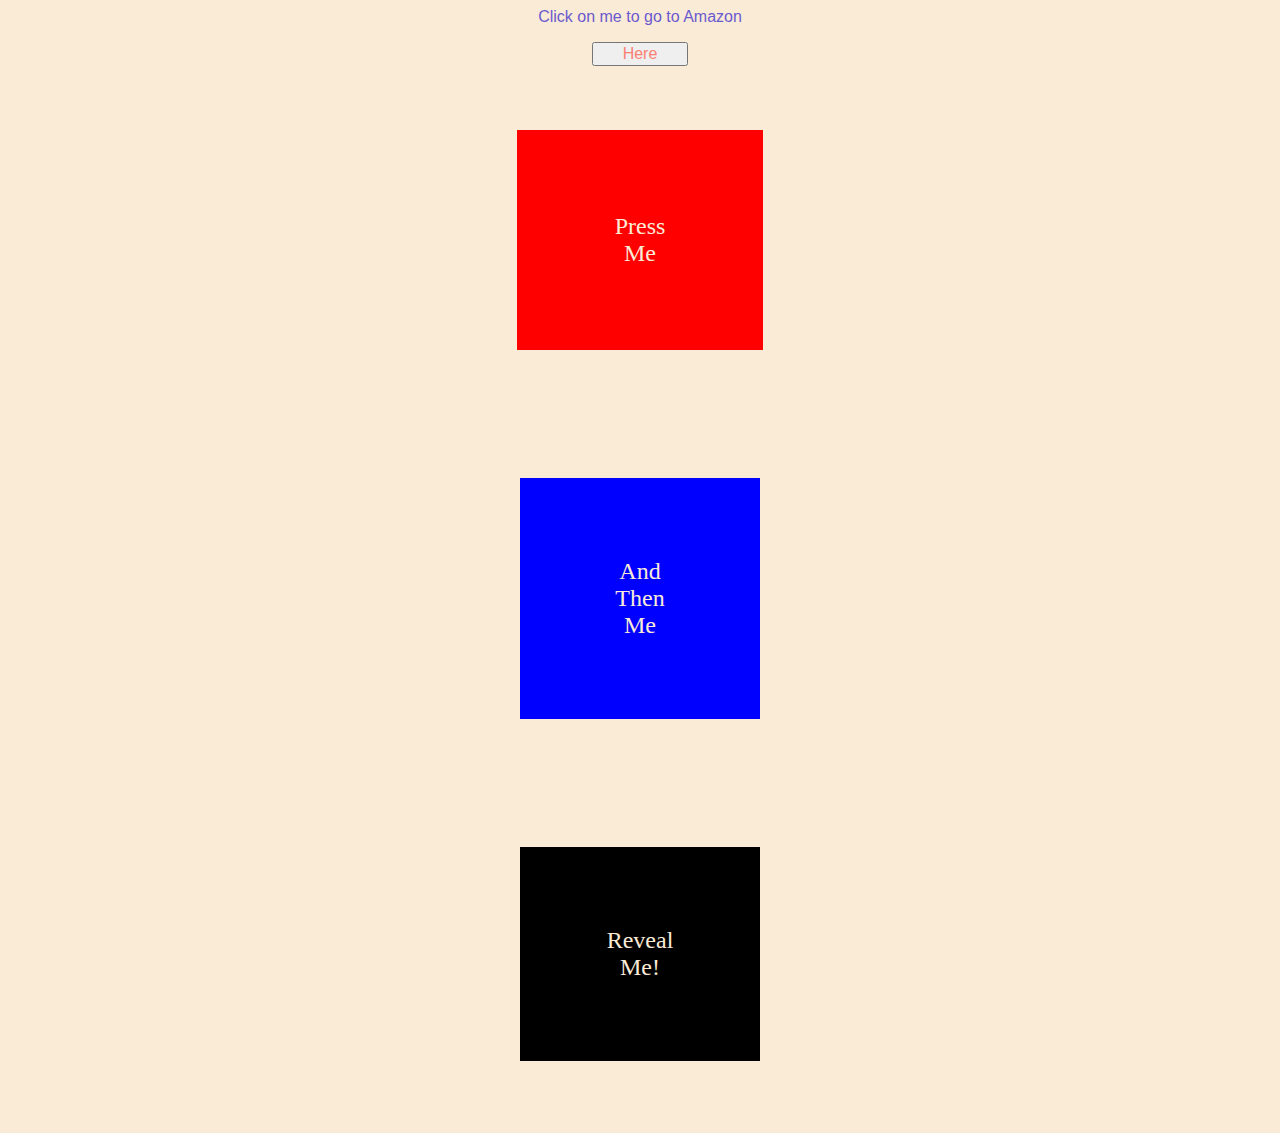
<file: JS Practice/index.html>
<html>
<head>
    <script src="button.js"></script>
    <link rel="stylesheet" href="button.css">
</head>
<body>
    <section class="container">
    <p id="cn">Click on me to go to Amazon</p>
    <button class= "testB" type="button" onclick="changefont()">Here</button>
</section>

<section class="container2">
    <div class="uno" onclick="clickRed()">Press Me</div>
    <div class="dos" onclick="clickBlue()">And Then Me</div>
    <div id="purple" class="result" onclick="purpleAppears()">Reveal Me!</div>
</section>
</body>
</file>
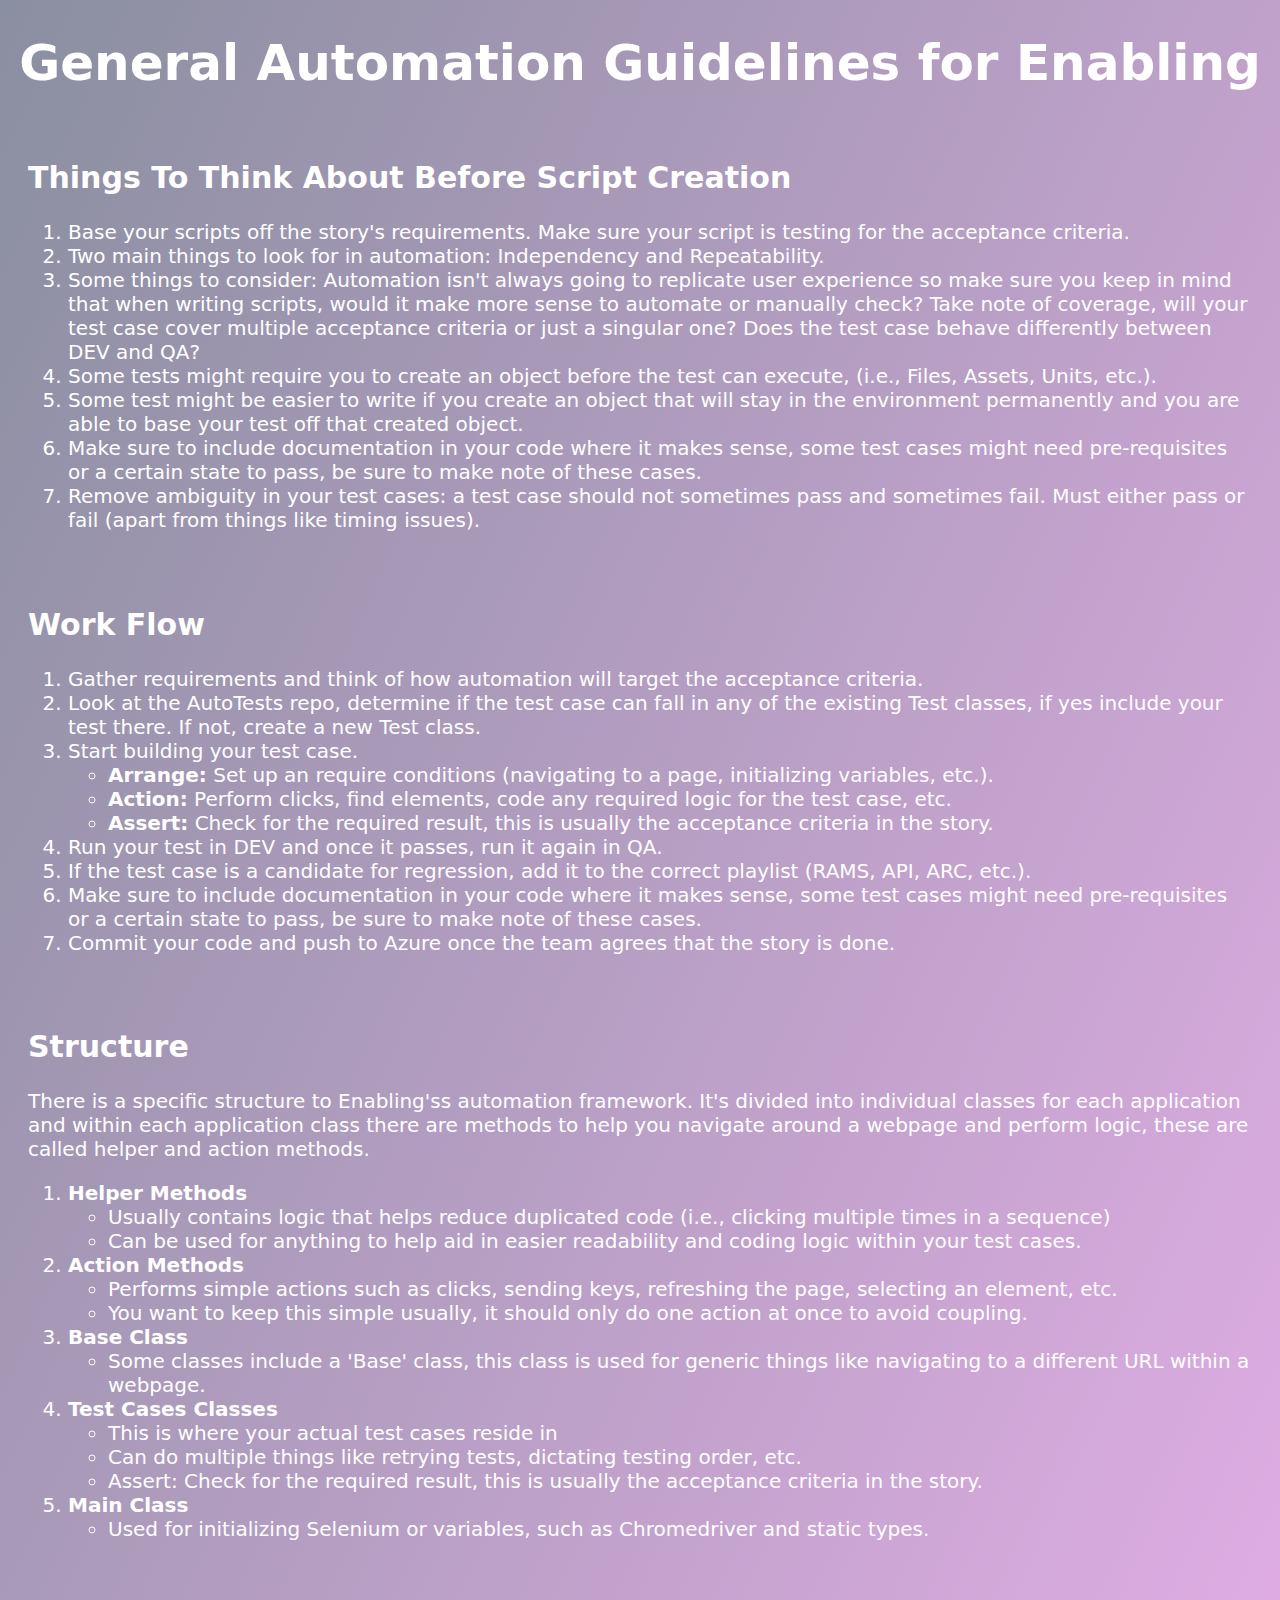
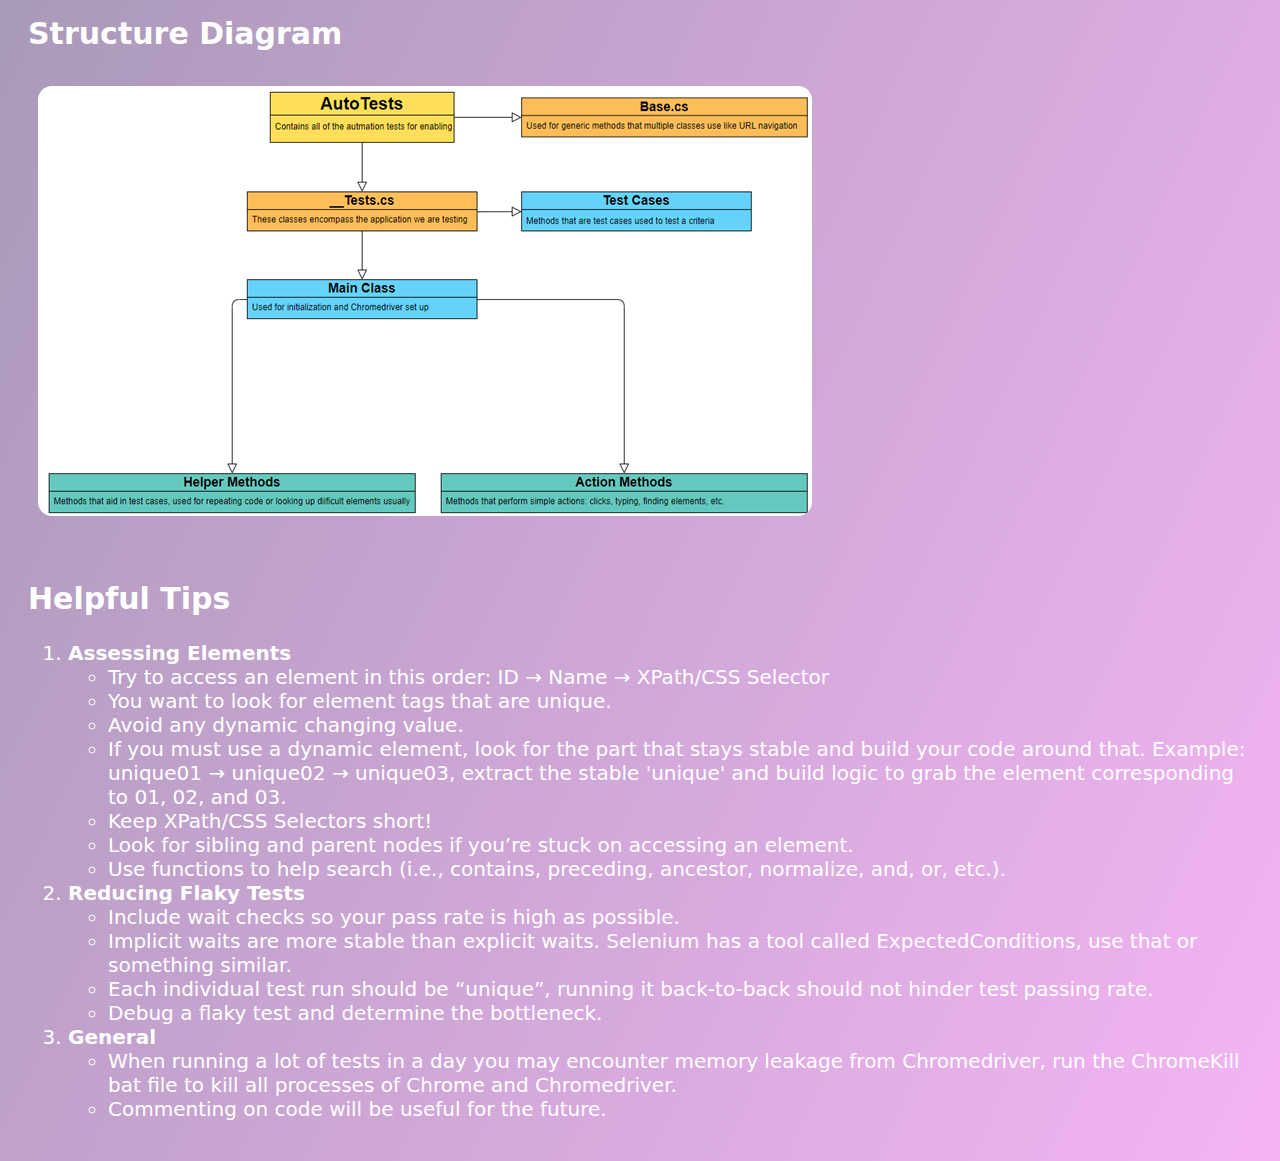
<file: General-Enabling.html>
<!DOCTYPE html>
<html lang="en">
<head>
    <title class="main-title">Home</title>
    <link rel="stylesheet" href="styles-general-enabling.css">
</head>
<body>
    <div class="main-header">
        <h1>General Automation Guidelines for Enabling</h1>
    </div>
   <!------Things to think about section------>
<div class="section-blocks">
    <h2 class="general-page-tile">Things To Think About Before Script Creation</h2>

    <ol class="list-ordered">
        <li class="bullet-points">Base your scripts off the story's requirements. Make sure your script is testing for the acceptance criteria.</li>
        <li class="bullet-points">Two main things to look for in automation: Independency and Repeatability.</li>    
        <li class="bullet-points">Some things to consider: Automation isn't always going to replicate user experience so make sure you keep in mind that when writing scripts, would it make more sense to automate or manually check? Take note of coverage, will your test case cover multiple acceptance criteria or just a singular one? Does the test case behave differently between DEV and QA?</li>
        <li class="bullet-points">Some tests might require you to create an object before the test can execute, (i.e., Files, Assets, Units, etc.).</li>
        <li class="bullet-points">Some test might be easier to write if you create an object that will stay in the environment permanently and you are able to base your test off that created object.</li>
        <li class="bullet-points">Make sure to include documentation in your code where it makes sense, some test cases might need pre-requisites or a certain state to pass, be sure to make note of these cases.</li>
        <li class="bullet-points">Remove ambiguity in your test cases: a test case should not sometimes pass and sometimes fail. Must either pass or fail (apart from things like timing issues).</li>
    </ol>
</div>

<!------Work Flow section------>
<div class="section-blocks">
    <h2 class="general-page-tile">Work Flow</h2>

    <ol class="list-ordered">
        <li class="bullet-points">Gather requirements and think of how automation will target the acceptance criteria.</li>
        <li class="bullet-points">Look at the AutoTests repo, determine if the test case can fall in any of the existing Test classes, if yes include your test there. If not, create a new Test class.</li>    
        <li class="bullet-points">Start building your test case.
            <ul class="list-unordered">
                <li class="sub-bullet-points"><a class="sub-bullet-point-mod">Arrange:</a> Set up an require conditions (navigating to a page, initializing variables, etc.).</li>
                <li class="sub-bullet-points"><a class="sub-bullet-point-mod">Action:</a> Perform clicks, find elements, code any required logic for the test case, etc.</li>
                <li class="sub-bullet-points"><a class="sub-bullet-point-mod">Assert:</a> Check for the required result, this is usually the acceptance criteria in the story.</li>
            </ul>
        </li>
        <li class="bullet-points">Run your test in DEV and once it passes, run it again in QA.</li>
        <li class="bullet-points">If the test case is a candidate for regression, add it to the correct playlist (RAMS, API, ARC, etc.).</li>
        <li class="bullet-points">Make sure to include documentation in your code where it makes sense, some test cases might need pre-requisites or a certain state to pass, be sure to make note of these cases.</li>
        <li class="bullet-points">Commit your code and push to Azure once the team agrees that the story is done.</li>
    </ol>
</div>


<!------Structure section------>
<div class="section-blocks">
    <h2 class="general-page-tile">Structure</h2>
    <p>There is a specific structure to Enabling'ss automation framework. It's divided into individual classes for each application and within each application class there are methods to help you navigate around a webpage and perform logic, these are called helper and action methods. </p>

    <ol class="list-ordered">
        <li class="bullet-points"><a class="sub-bullet-point-mod">Helper Methods</a>
            <ul class="list-unordered">
                <li class="sub-bullet-points">Usually contains logic that helps reduce duplicated code (i.e., clicking multiple times in a sequence)</li>
                <li class="sub-bullet-points">Can be used for anything to help aid in easier readability and coding logic within your test cases.</li>
            </ul>
        </li>    
        <li class="bullet-points"><a class="sub-bullet-point-mod">Action Methods</a>
            <ul class="list-unordered">
                <li class="sub-bullet-points">Performs simple actions such as clicks, sending keys, refreshing the page, selecting an element, etc.</li>
                <li class="sub-bullet-points">You want to keep this simple usually, it should only do one action at once to avoid coupling.</li>
            </ul>
        </li>
        <li class="bullet-points"><a class="sub-bullet-point-mod">Base Class</a>
            <ul class="list-unordered">
                <li class="sub-bullet-points">Some classes include a 'Base' class, this class is used for generic things like navigating to a different URL within a webpage.</li>
            </ul>
        </li>
        <li class="bullet-points"><a class="sub-bullet-point-mod">Test Cases Classes</a>
            <ul class="list-unordered">
                <li class="sub-bullet-points">This is where your actual test cases reside in</li>
                <li class="sub-bullet-points">Can do multiple things like retrying tests, dictating testing order, etc.</li>
                <li class="sub-bullet-points">Assert: Check for the required result, this is usually the acceptance criteria in the story.</li>
            </ul>
        </li>
        <li class="bullet-points"><a class="sub-bullet-point-mod">Main Class</a>
            <ul class="list-unordered">
                <li class="sub-bullet-points">Used for initializing Selenium or variables, such as Chromedriver and static types.</li>
            </ul>
        </li>
    </ol>
</div>

<!------Structure section------>
<div class="section-blocks">
    <h2 class="general-page-tile">Structure Diagram</h2>
    <div class="image-container">
        <img class="sd-img" src="Structure Diagram.png">
    </div>
</div>

<!------Tips section------>
<div class="section-blocks">
    <h2 class="general-page-tile">Helpful Tips</h2>
    <ol class="list-ordered">
        <li class="bullet-points"><a class="sub-bullet-point-mod">Assessing Elements</a>
            <ul class="list-unordered">
                <li class="sub-bullet-points">Try to access an element in this order: ID &rarr; Name &rarr; XPath/CSS Selector</li>
                <li class="sub-bullet-points">You want to look for element tags that are unique.</li>
                <li class="sub-bullet-points">Avoid any dynamic changing value.</li>
                <li class="sub-bullet-points">If you must use a dynamic element, look for the part that stays stable and build your code around that. Example: unique01 &rarr; unique02 &rarr; unique03, extract the stable 'unique' and build logic to grab the element corresponding to 01, 02, and 03. </li>
                <li class="sub-bullet-points">Keep XPath/CSS Selectors short!</li>
                <li class="sub-bullet-points">Look for sibling and parent nodes if you’re stuck on accessing an element.</li>
                <li class="sub-bullet-points">Use functions to help search (i.e., contains, preceding, ancestor, normalize, and, or, etc.).</li>
            </ul>
        </li>    
        <li class="bullet-points"><a class="sub-bullet-point-mod">Reducing Flaky Tests</a>
            <ul class="list-unordered">
                <li class="sub-bullet-points">Include wait checks so your pass rate is high as possible.</li>
                <li class="sub-bullet-points">Implicit waits are more stable than explicit waits. Selenium has a tool called ExpectedConditions, use that or something similar.</li>
                <li class="sub-bullet-points">Each individual test run should be “unique”, running it back-to-back should not hinder test passing rate.</li>
                <li class="sub-bullet-points">Debug a flaky test and determine the bottleneck.</li>
            </ul>
        </li>
        <li class="bullet-points"><a class="sub-bullet-point-mod">General</a>
            <ul class="list-unordered">
                <li class="sub-bullet-points">When running a lot of tests in a day you may encounter memory leakage from Chromedriver, run the ChromeKill bat file to kill all processes of Chrome and Chromedriver.</li>
                <li class="sub-bullet-points">Commenting on code will be useful for the future.</li>
            </ul>
        </li>
    </ol>
</div>

</body>
</html>
</file>
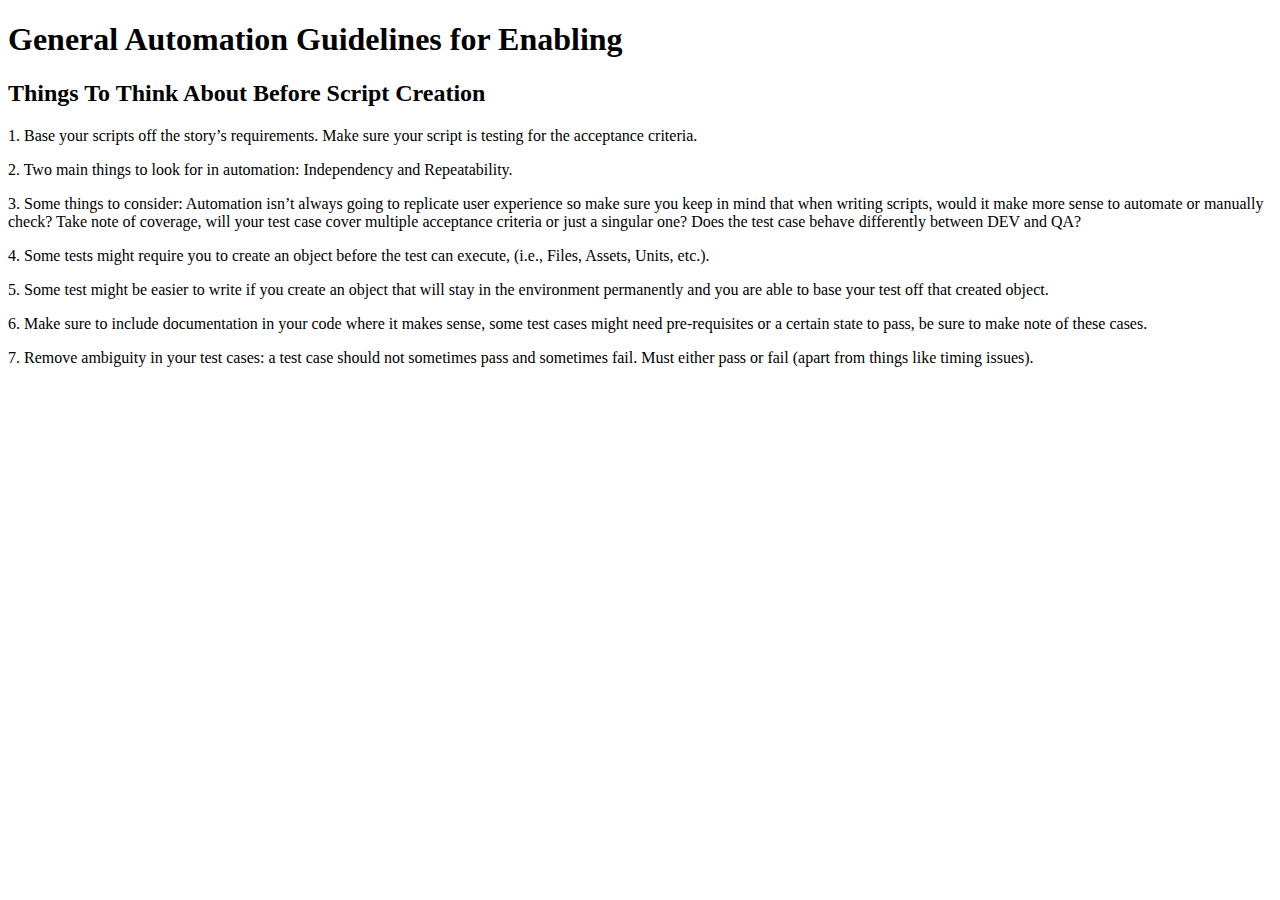
<file: General.html>
<!DOCTYPE html>
<html lang="en">
<head>
    <title>Home</title>
</head>
<body>
    <h1>General Automation Guidelines for Enabling</h1>

    <h2 class="general-page-tile">Things To Think About Before Script Creation</h2>
    <p> 1. Base your scripts off the story’s requirements. Make sure your script is testing for the acceptance criteria.</p>
    <p> 2. Two main things to look for in automation: Independency and Repeatability.</p>    
    <p> 3. Some things to consider: Automation isn’t always going to replicate user experience so make sure you keep in mind that when writing scripts, would it make more sense to automate or manually check? Take note of coverage, will your test case cover multiple acceptance criteria or just a singular one? Does the test case behave differently between DEV and QA?</p>
    <p> 4. Some tests might require you to create an object before the test can execute, (i.e., Files, Assets, Units, etc.).</p>
    <p> 5. Some test might be easier to write if you create an object that will stay in the environment permanently and you are able to base your test off that created object.</p>
    <p> 6. Make sure to include documentation in your code where it makes sense, some test cases might need pre-requisites or a certain state to pass, be sure to make note of these cases.</p>
    <p> 7. Remove ambiguity in your test cases: a test case should not sometimes pass and sometimes fail. Must either pass or fail (apart from things like timing issues).</p>
    
</body>
</html>
</file>
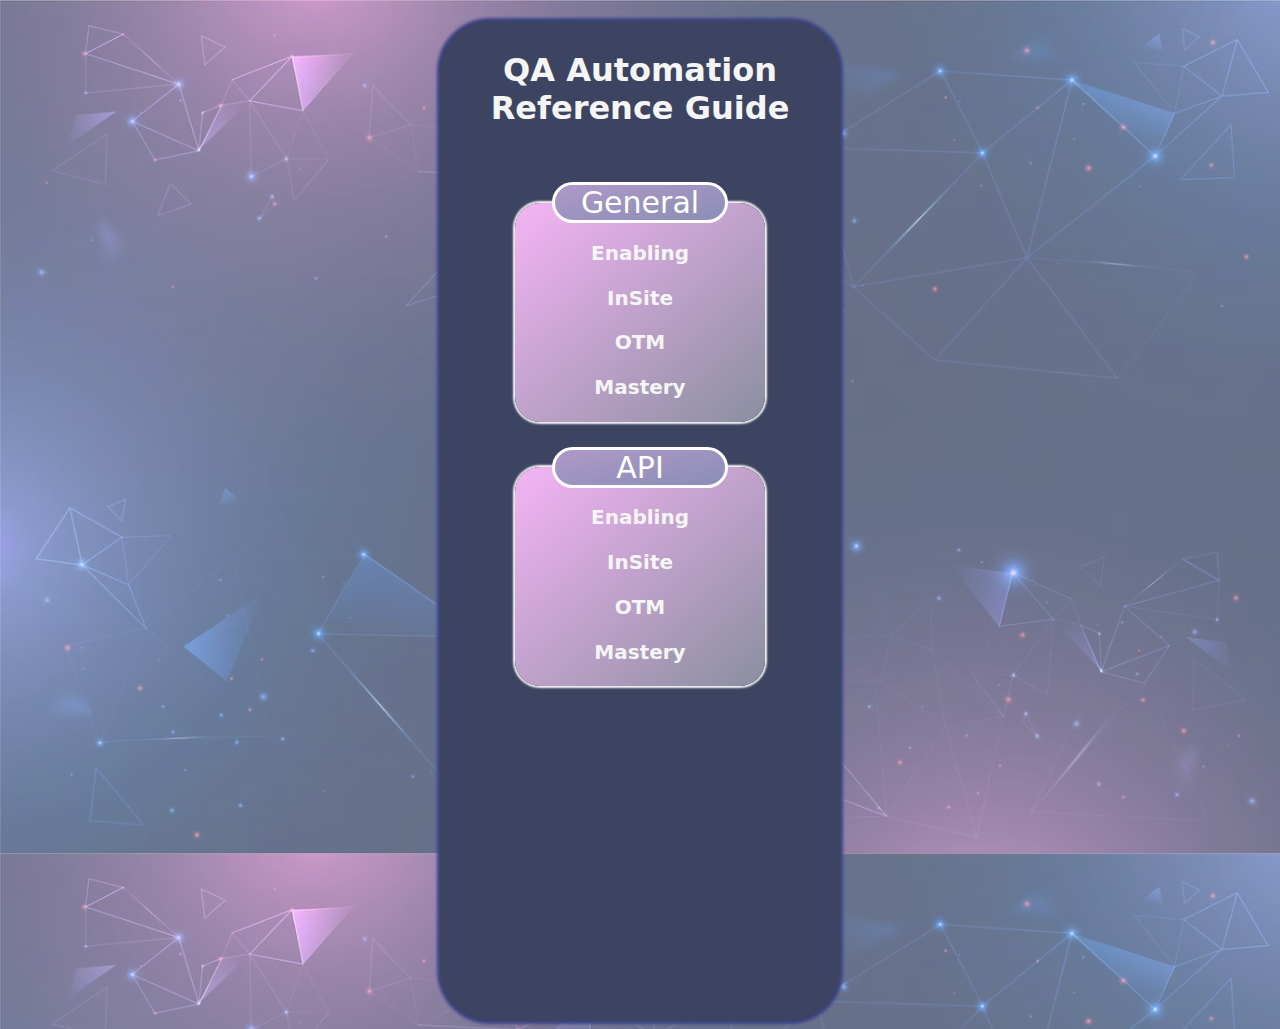
<file: Reference.html>
<!DOCTYPE html>
<html lang="en">
<head>
    <title>Reference</title>
    <link rel="stylesheet" href="styles.css">
</head>
<body>
<div class="border-box">

<div class="main-title-block">
<h1 class="main-title">QA Automation Reference Guide</h1>
</div>

<!------General------>
<div class="general-block">
    <fieldset class="block-format">
        <legend class="parent-root">General</legend>
        <legend class="child-root"><a href="General-Enabling.html">Enabling</a></legend>
        <legend class="child-root"><a href="General-Insite.html">InSite</a></legend>
        <legend class="child-root"><a href="General-OTM.html">OTM</a></legend>
        <legend class="child-root"><a href="General-Master.html">Mastery</a></legend>
    </fieldset>
</div>



<!------API------>
<div class="api-block">
    <fieldset class="block-format">
        <legend class="parent-root">API</legend>
        <legend class="child-root"><a href="General.html">Enabling</a></legend>
        <legend class="child-root"><a href="General.html">InSite</a></legend>
        <legend class="child-root"><a href="General.html">OTM</a></legend>
        <legend class="child-root"><a href="General.html">Mastery</a></legend>
    </fieldset>
</div>

</div>

</body>
</html>
</file>
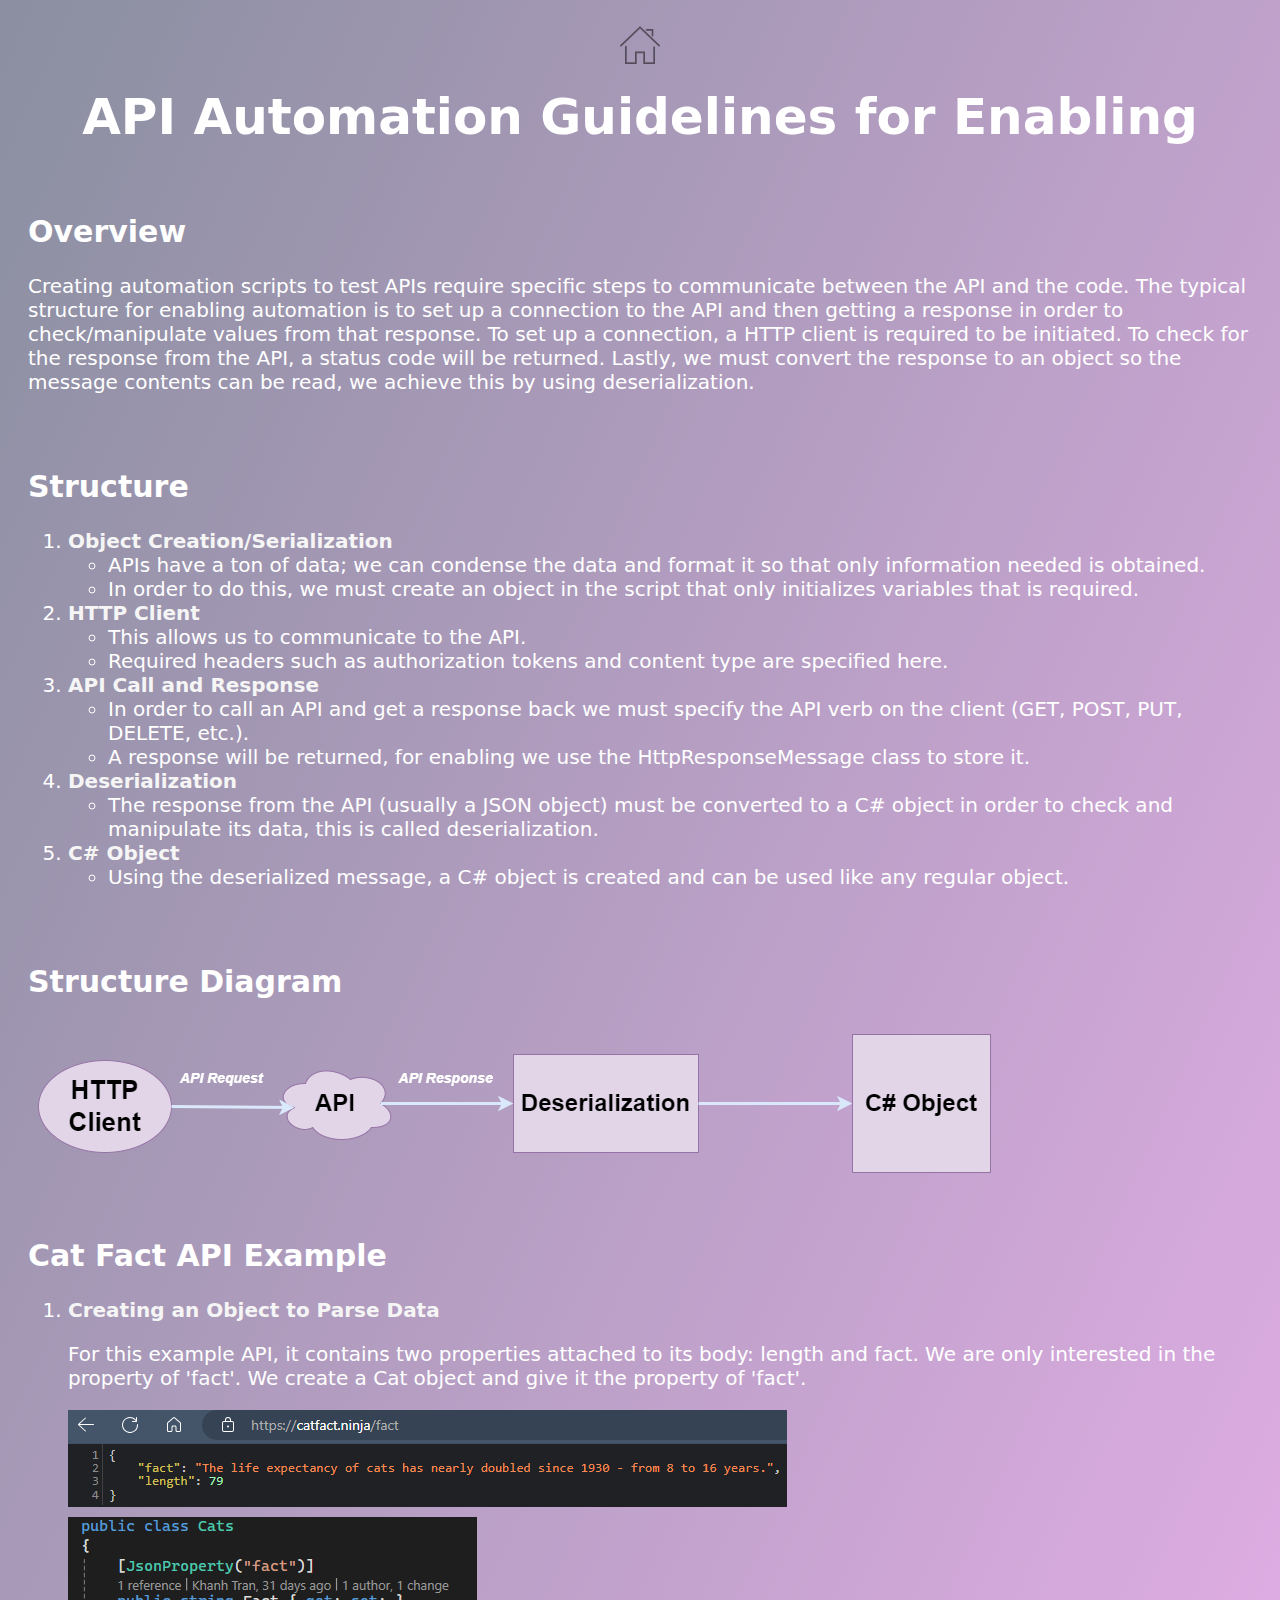
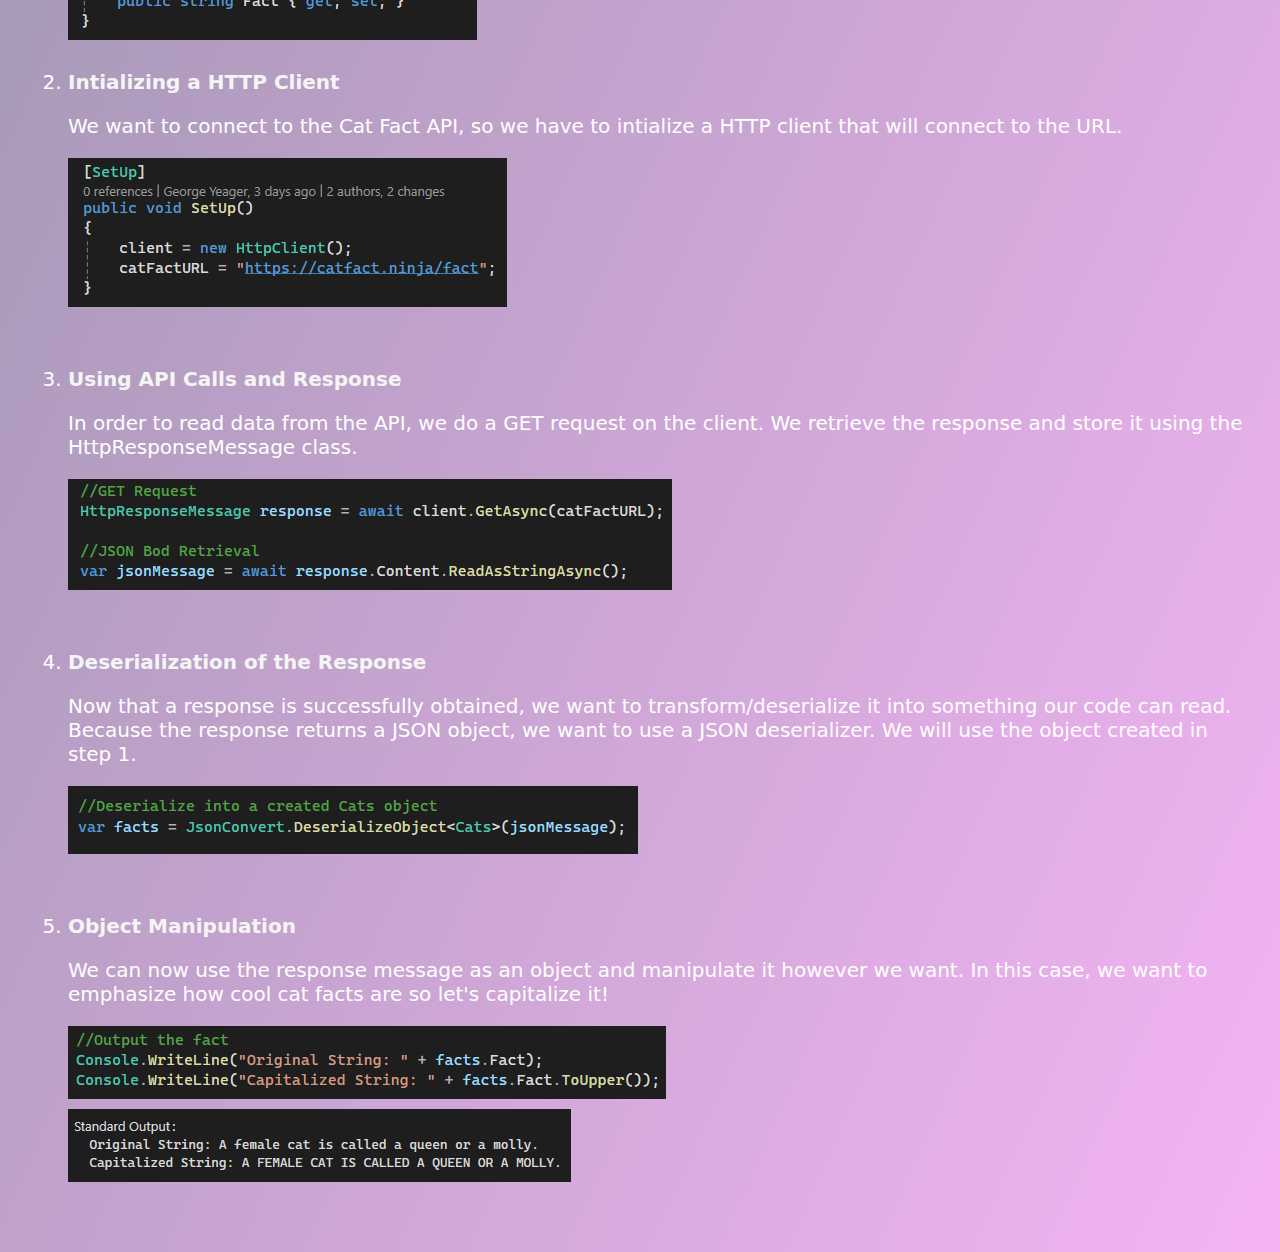
<file: Reference Guide/API-Enabling.html>
<!DOCTYPE html>
<html lang="en">
<head>
    <title class="main-title">Enabling API Guidelines</title>
    <link rel="stylesheet" href="styles-api-enabling.css">
</head>
<body>
    <div class="main-header">
        <nav>
            <a class="navigation" href="Reference.html"><img class="home-icon"src="home_icon.png"></a>
          </nav>
        <h1 class="header-title">API Automation Guidelines for Enabling</h1>
    </div>
   <!------Things to think about section------>
<div class="section-blocks">
    <h2 class="general-page-tile">Overview</h2>
    <p>Creating automation scripts to test APIs require specific steps to communicate between the API and the code. The typical structure for enabling automation is to set up a connection to the API and then getting a response in order to check/manipulate values from that response. To set up a connection, a HTTP client is required to be initiated. To check for the response from the API, a status code will be returned. Lastly, we must convert the response to an object so the message contents can be read, we achieve this by using deserialization.</p>
</div>

<!------Structure section------>
<div class="section-blocks">
    <h2 class="general-page-tile">Structure</h2>

    <ol class="list-ordered">
        <li class="bullet-points"><a class="sub-bullet-point-mod">Object Creation/Serialization</a>
            <ul class="list-unordered">
                <li class="sub-bullet-points">APIs have a ton of data; we can condense the data and format it so that only information needed is obtained.</li>
                <li class="sub-bullet-points">In order to do this, we must create an object in the script that only initializes variables that is required.</li>
            </ul>
        </li>    
        <li class="bullet-points"><a class="sub-bullet-point-mod">HTTP Client</a>
            <ul class="list-unordered">
                <li class="sub-bullet-points">This allows us to communicate to the API.</li>
                <li class="sub-bullet-points">Required headers such as authorization tokens and content type are specified here.</li>
            </ul>
        </li>
        <li class="bullet-points"><a class="sub-bullet-point-mod">API Call and Response</a>
            <ul class="list-unordered">
                <li class="sub-bullet-points">In order to call an API and get a response back we must specify the API verb on the client (GET, POST, PUT, DELETE, etc.).</li>
                <li class="sub-bullet-points">A response will be returned, for enabling we use the HttpResponseMessage class to store it.</li>
            </ul>
        </li>
        <li class="bullet-points"><a class="sub-bullet-point-mod">Deserialization </a>
            <ul class="list-unordered">
                <li class="sub-bullet-points">The response from the API (usually a JSON object) must be converted to a C# object in order to check and manipulate its data, this is called deserialization.</li>
            </ul>
        </li>
        <li class="bullet-points"><a class="sub-bullet-point-mod">C# Object</a>
            <ul class="list-unordered">
                <li class="sub-bullet-points">Using the deserialized message, a C# object is created and can be used like any regular object.</li>
            </ul>
        </li>
    </ol>
</div>

<!------Structure section------>
<div class="section-blocks">
    <h2 class="general-page-tile">Structure Diagram</h2>
    <div class="image-container">
        <img class="sd-img" src="API Diagram.png">
    </div>
</div>

<!------Example section------>
<div class="section-blocks">
    <h2 class="general-page-tile">Cat Fact API Example</h2>
    <ol class="list-ordered">
        <li class="bullet-points"><a class="sub-bullet-point-mod">Creating an Object to Parse Data</a>
            <p class="image-caption">For this example API, it contains two properties attached to its body: length and fact. We are only interested in the property of 'fact'. We create a Cat object and give it the property of 'fact'.</p>
            <div class="image-container">
                <img class="ex-img-first" src="Cat Fact Images/API_Example.png">
                <img class="ex-img" src="Cat Fact Images/Create_Object.png">
            </div>
        </li>    
        
        <li class="ex-bullet-points"><a class="sub-bullet-point-mod">Intializing a HTTP Client</a>
            <p class="image-caption">We want to connect to the Cat Fact API, so we have to intialize a HTTP client that will connect to the URL.</p>
            <div class="image-container">
                <img class="ex-img" src="Cat Fact Images/HTTP_Client.png">
            </div>
        </li>
        <li class="ex-bullet-points"><a class="sub-bullet-point-mod">Using API Calls and Response</a>
            <p class="image-caption">In order to read data from the API, we do a GET request on the client. We retrieve the response and store it using the HttpResponseMessage class.</p>
            <div class="image-container">
                <img class="ex-img" src="Cat Fact Images/API_Call.png">
        </li>

        <li class="ex-bullet-points"><a class="sub-bullet-point-mod">Deserialization of the Response</a>
            <p class="image-caption">Now that a response is successfully obtained, we want to transform/deserialize it into something our code can read. Because the response returns a JSON object, we want to use a JSON deserializer. We will use the object created in step 1.</p>
            <div class="image-container">
                <img class="ex-img" src="Cat Fact Images/Deserialize.png">
            </div>
        </li>
        <li class="ex-bullet-points"><a class="sub-bullet-point-mod">Object Manipulation</a>
            <p class="image-caption">We can now use the response message as an object and manipulate it however we want. In this case, we want to emphasize how cool cat facts are so let's capitalize it!</p>
            <div class="image-container">
                <img class="ex-img-first" src="Cat Fact Images/Object_Manipulate.png">
                <img class="ex-img" src="Cat Fact Images/Cat_Fact_Result.png">
            </div>
        </li>
    </ol>
</div>

</body>
</html>
</file>
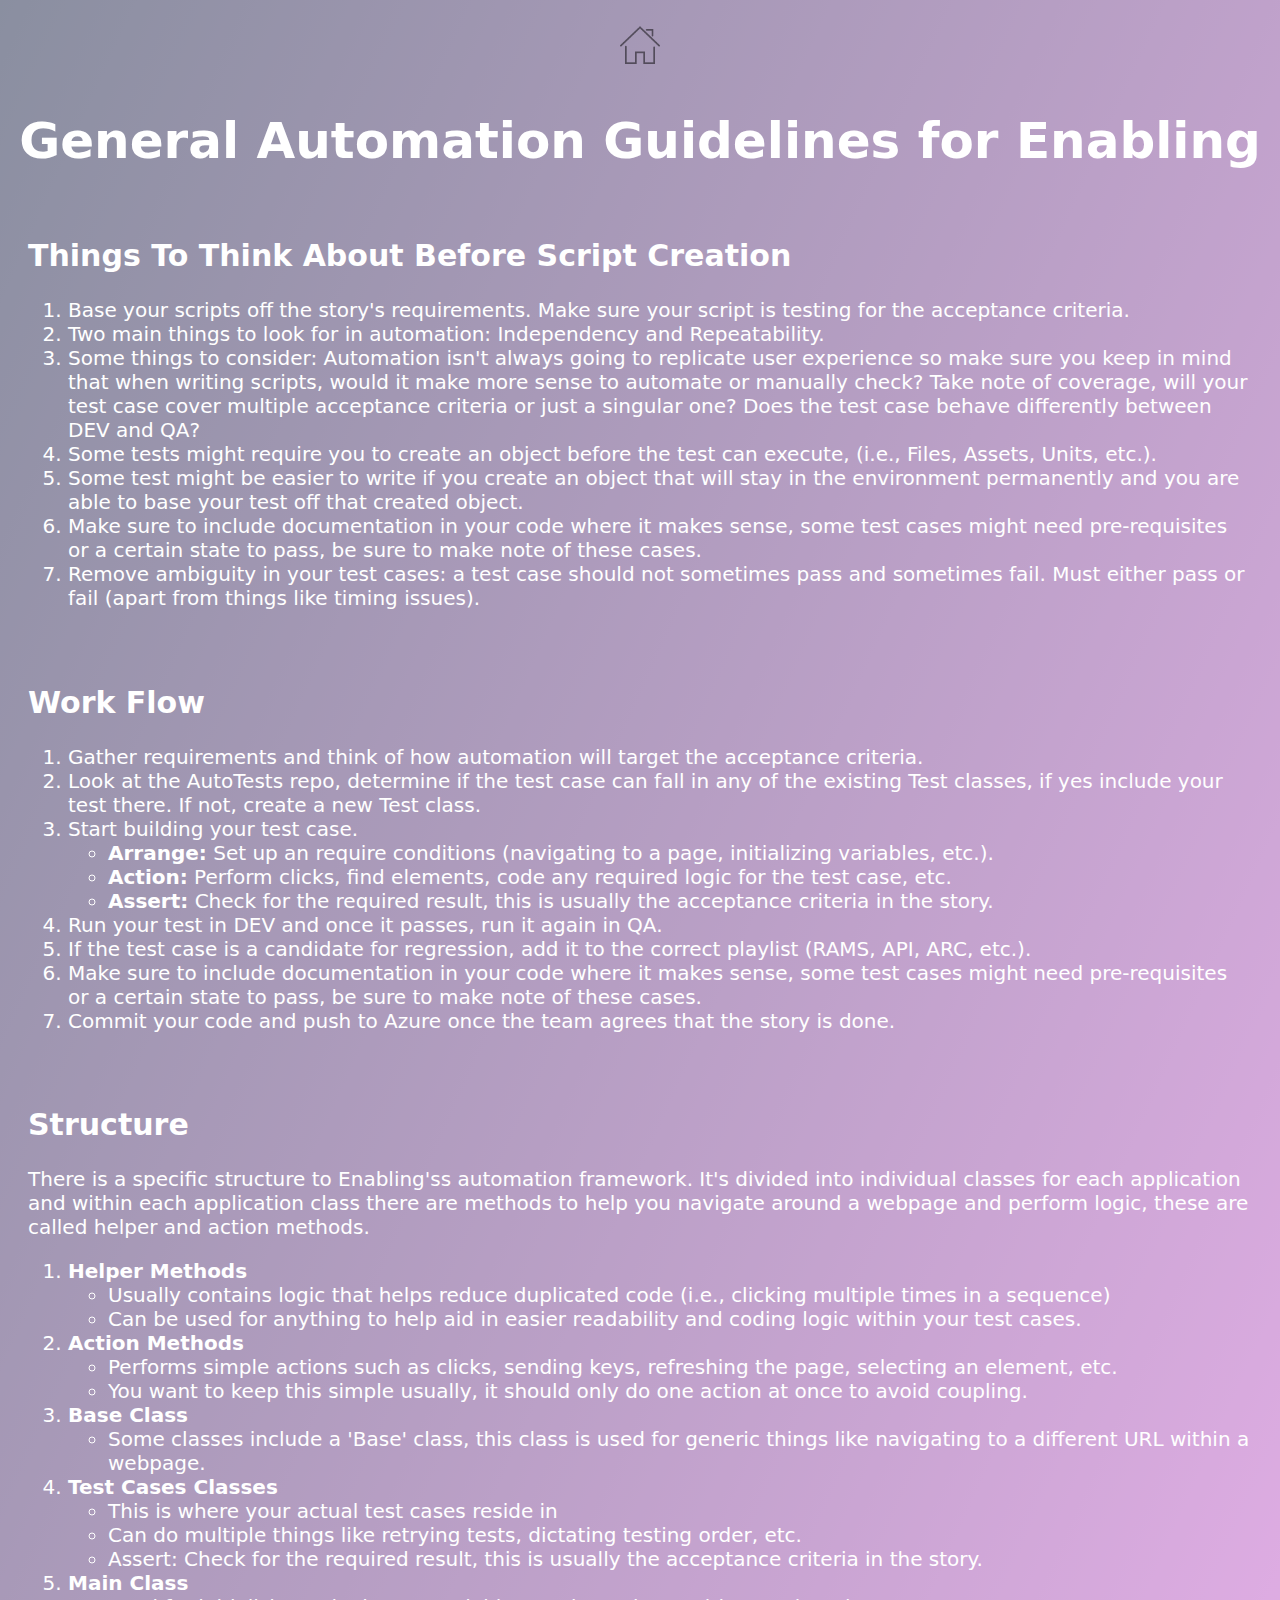
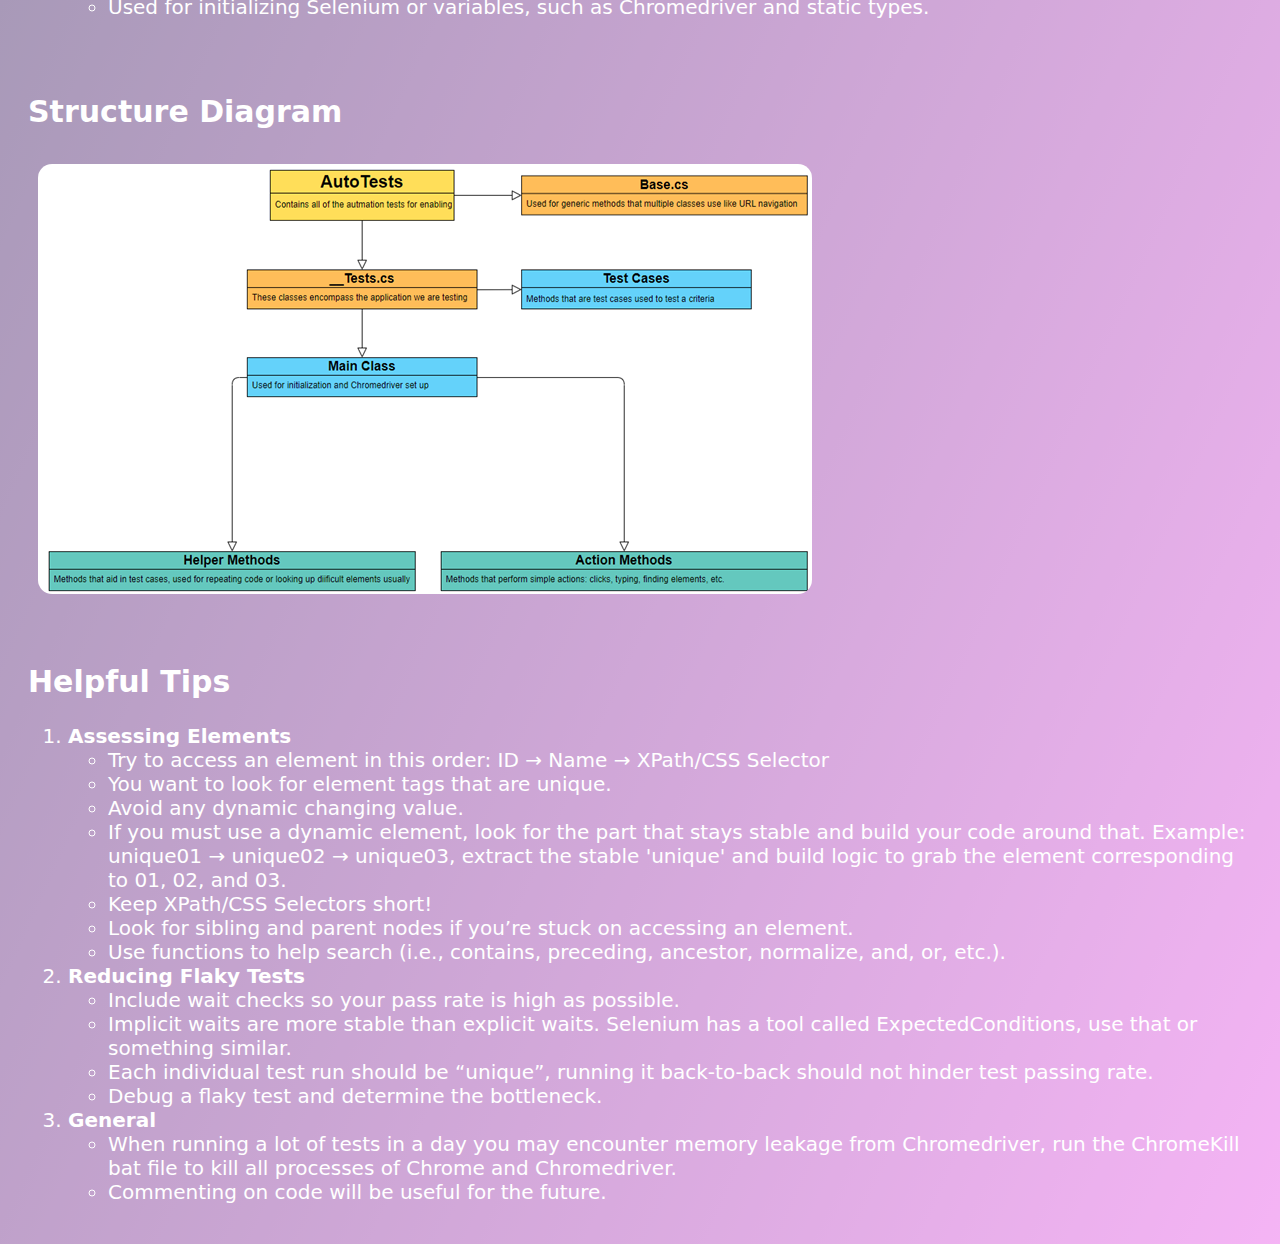
<file: Reference Guide/General-Enabling.html>
<!DOCTYPE html>
<html lang="en">
<head>
    <title class="main-title">Home</title>
    <link rel="stylesheet" href="styles-general-enabling.css">
</head>
<body>
    <div class="main-header">
        <nav>
            <a class="navigation" href="Reference.html"><img class="home-icon"src="home_icon.png"></a>
          </nav>

        <h1>General Automation Guidelines for Enabling</h1>
    </div>
   <!------Things to think about section------>
<div class="section-blocks">
    <h2 class="general-page-tile">Things To Think About Before Script Creation</h2>

    <ol class="list-ordered">
        <li class="bullet-points">Base your scripts off the story's requirements. Make sure your script is testing for the acceptance criteria.</li>
        <li class="bullet-points">Two main things to look for in automation: Independency and Repeatability.</li>    
        <li class="bullet-points">Some things to consider: Automation isn't always going to replicate user experience so make sure you keep in mind that when writing scripts, would it make more sense to automate or manually check? Take note of coverage, will your test case cover multiple acceptance criteria or just a singular one? Does the test case behave differently between DEV and QA?</li>
        <li class="bullet-points">Some tests might require you to create an object before the test can execute, (i.e., Files, Assets, Units, etc.).</li>
        <li class="bullet-points">Some test might be easier to write if you create an object that will stay in the environment permanently and you are able to base your test off that created object.</li>
        <li class="bullet-points">Make sure to include documentation in your code where it makes sense, some test cases might need pre-requisites or a certain state to pass, be sure to make note of these cases.</li>
        <li class="bullet-points">Remove ambiguity in your test cases: a test case should not sometimes pass and sometimes fail. Must either pass or fail (apart from things like timing issues).</li>
    </ol>
</div>

<!------Work Flow section------>
<div class="section-blocks">
    <h2 class="general-page-tile">Work Flow</h2>

    <ol class="list-ordered">
        <li class="bullet-points">Gather requirements and think of how automation will target the acceptance criteria.</li>
        <li class="bullet-points">Look at the AutoTests repo, determine if the test case can fall in any of the existing Test classes, if yes include your test there. If not, create a new Test class.</li>    
        <li class="bullet-points">Start building your test case.
            <ul class="list-unordered">
                <li class="sub-bullet-points"><a class="sub-bullet-point-mod">Arrange:</a> Set up an require conditions (navigating to a page, initializing variables, etc.).</li>
                <li class="sub-bullet-points"><a class="sub-bullet-point-mod">Action:</a> Perform clicks, find elements, code any required logic for the test case, etc.</li>
                <li class="sub-bullet-points"><a class="sub-bullet-point-mod">Assert:</a> Check for the required result, this is usually the acceptance criteria in the story.</li>
            </ul>
        </li>
        <li class="bullet-points">Run your test in DEV and once it passes, run it again in QA.</li>
        <li class="bullet-points">If the test case is a candidate for regression, add it to the correct playlist (RAMS, API, ARC, etc.).</li>
        <li class="bullet-points">Make sure to include documentation in your code where it makes sense, some test cases might need pre-requisites or a certain state to pass, be sure to make note of these cases.</li>
        <li class="bullet-points">Commit your code and push to Azure once the team agrees that the story is done.</li>
    </ol>
</div>


<!------Structure section------>
<div class="section-blocks">
    <h2 class="general-page-tile">Structure</h2>
    <p>There is a specific structure to Enabling'ss automation framework. It's divided into individual classes for each application and within each application class there are methods to help you navigate around a webpage and perform logic, these are called helper and action methods. </p>

    <ol class="list-ordered">
        <li class="bullet-points"><a class="sub-bullet-point-mod">Helper Methods</a>
            <ul class="list-unordered">
                <li class="sub-bullet-points">Usually contains logic that helps reduce duplicated code (i.e., clicking multiple times in a sequence)</li>
                <li class="sub-bullet-points">Can be used for anything to help aid in easier readability and coding logic within your test cases.</li>
            </ul>
        </li>    
        <li class="bullet-points"><a class="sub-bullet-point-mod">Action Methods</a>
            <ul class="list-unordered">
                <li class="sub-bullet-points">Performs simple actions such as clicks, sending keys, refreshing the page, selecting an element, etc.</li>
                <li class="sub-bullet-points">You want to keep this simple usually, it should only do one action at once to avoid coupling.</li>
            </ul>
        </li>
        <li class="bullet-points"><a class="sub-bullet-point-mod">Base Class</a>
            <ul class="list-unordered">
                <li class="sub-bullet-points">Some classes include a 'Base' class, this class is used for generic things like navigating to a different URL within a webpage.</li>
            </ul>
        </li>
        <li class="bullet-points"><a class="sub-bullet-point-mod">Test Cases Classes</a>
            <ul class="list-unordered">
                <li class="sub-bullet-points">This is where your actual test cases reside in</li>
                <li class="sub-bullet-points">Can do multiple things like retrying tests, dictating testing order, etc.</li>
                <li class="sub-bullet-points">Assert: Check for the required result, this is usually the acceptance criteria in the story.</li>
            </ul>
        </li>
        <li class="bullet-points"><a class="sub-bullet-point-mod">Main Class</a>
            <ul class="list-unordered">
                <li class="sub-bullet-points">Used for initializing Selenium or variables, such as Chromedriver and static types.</li>
            </ul>
        </li>
    </ol>
</div>

<!------Structure section------>
<div class="section-blocks">
    <h2 class="general-page-tile">Structure Diagram</h2>
    <div class="image-container">
        <img class="sd-img" src="Structure Diagram.png">
    </div>
</div>

<!------Tips section------>
<div class="section-blocks">
    <h2 class="general-page-tile">Helpful Tips</h2>
    <ol class="list-ordered">
        <li class="bullet-points"><a class="sub-bullet-point-mod">Assessing Elements</a>
            <ul class="list-unordered">
                <li class="sub-bullet-points">Try to access an element in this order: ID &rarr; Name &rarr; XPath/CSS Selector</li>
                <li class="sub-bullet-points">You want to look for element tags that are unique.</li>
                <li class="sub-bullet-points">Avoid any dynamic changing value.</li>
                <li class="sub-bullet-points">If you must use a dynamic element, look for the part that stays stable and build your code around that. Example: unique01 &rarr; unique02 &rarr; unique03, extract the stable 'unique' and build logic to grab the element corresponding to 01, 02, and 03. </li>
                <li class="sub-bullet-points">Keep XPath/CSS Selectors short!</li>
                <li class="sub-bullet-points">Look for sibling and parent nodes if you’re stuck on accessing an element.</li>
                <li class="sub-bullet-points">Use functions to help search (i.e., contains, preceding, ancestor, normalize, and, or, etc.).</li>
            </ul>
        </li>    
        <li class="bullet-points"><a class="sub-bullet-point-mod">Reducing Flaky Tests</a>
            <ul class="list-unordered">
                <li class="sub-bullet-points">Include wait checks so your pass rate is high as possible.</li>
                <li class="sub-bullet-points">Implicit waits are more stable than explicit waits. Selenium has a tool called ExpectedConditions, use that or something similar.</li>
                <li class="sub-bullet-points">Each individual test run should be “unique”, running it back-to-back should not hinder test passing rate.</li>
                <li class="sub-bullet-points">Debug a flaky test and determine the bottleneck.</li>
            </ul>
        </li>
        <li class="bullet-points"><a class="sub-bullet-point-mod">General</a>
            <ul class="list-unordered">
                <li class="sub-bullet-points">When running a lot of tests in a day you may encounter memory leakage from Chromedriver, run the ChromeKill bat file to kill all processes of Chrome and Chromedriver.</li>
                <li class="sub-bullet-points">Commenting on code will be useful for the future.</li>
            </ul>
        </li>
    </ol>
</div>
<script async
  src="https://js.stripe.com/v3/buy-button.js">
</script>

<script async
  src="https://js.stripe.com/v3/buy-button.js">
</script>

<script async
  src="https://js.stripe.com/v3/buy-button.js">
</script>
</div>
</stripe-buy-button>
</body>
</html>
</file>
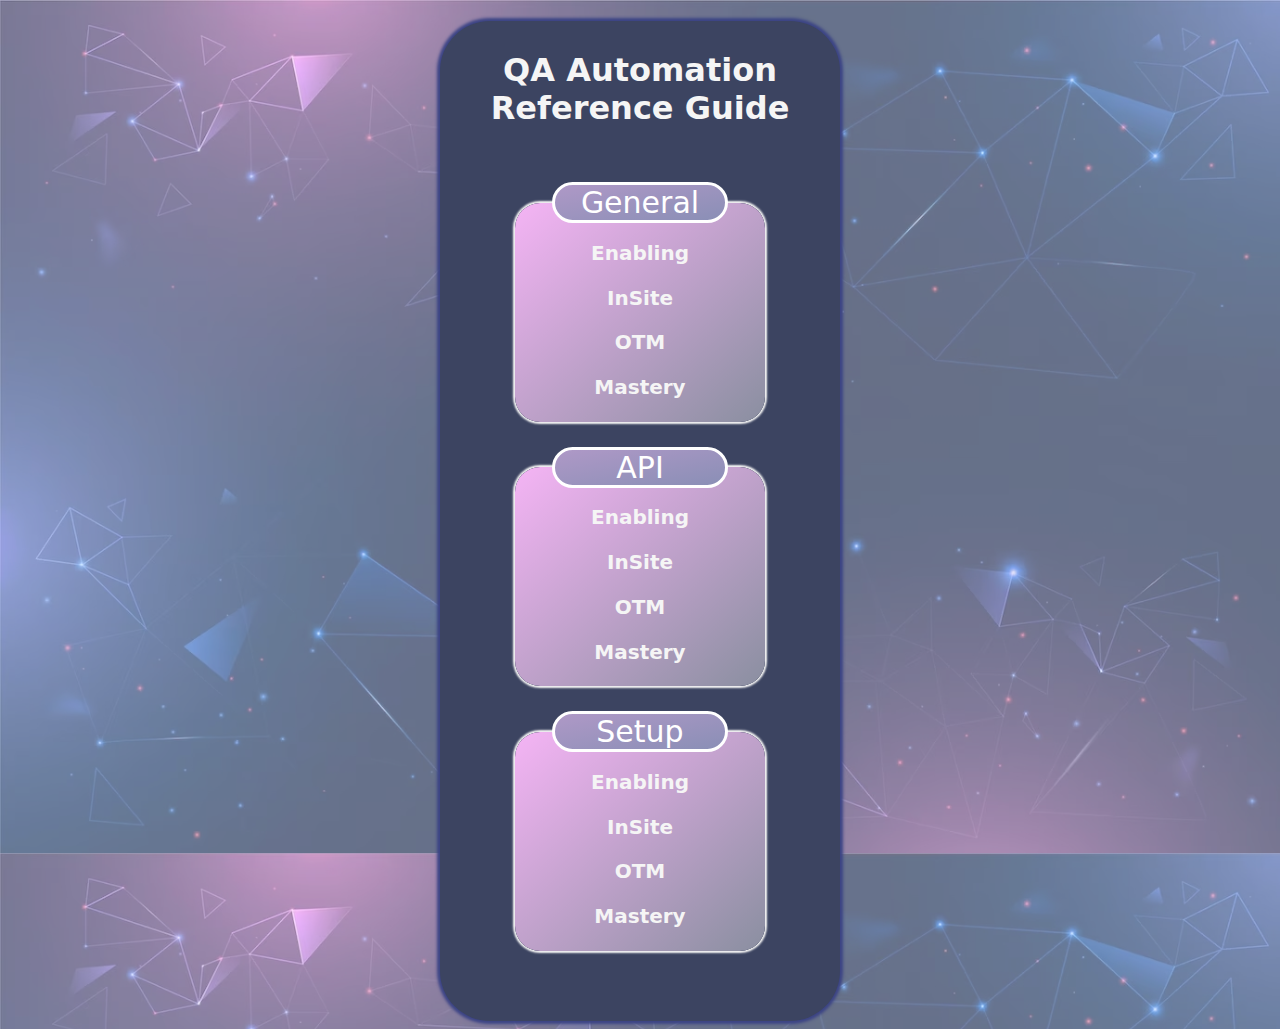
<file: Reference Guide/Reference.html>
<!DOCTYPE html>
<html lang="en">
<head>
    <title>Reference</title>
    <link rel="stylesheet" href="styles.css">
</head>
<body>
<div class="border-box">

<div class="main-title-block">
<h1 class="main-title">QA Automation Reference Guide</h1>
</div>

<!------General------>
<div class="general-block">
    <fieldset class="block-format">
        <legend class="parent-root">General</legend>
        <legend class="child-root"><a href="General-Enabling.html">Enabling</a></legend>
        <legend class="child-root"><a href="General-Insite.html">InSite</a></legend>
        <legend class="child-root"><a href="General-OTM.html">OTM</a></legend>
        <legend class="child-root"><a href="General-Master.html">Mastery</a></legend>
    </fieldset>
</div>



<!------API------>
<div class="api-block">
    <fieldset class="block-format">
        <legend class="parent-root">API</legend>
        <legend class="child-root"><a href="API-Enabling.html">Enabling</a></legend>
        <legend class="child-root"><a href="General.html">InSite</a></legend>
        <legend class="child-root"><a href="General.html">OTM</a></legend>
        <legend class="child-root"><a href="General.html">Mastery</a></legend>
    </fieldset>
</div>

<!------Setup------>
<div class="api-block">
    <fieldset class="block-format">
        <legend class="parent-root">Setup</legend>
        <legend class="child-root"><a href="Setup-Enabling.html">Enabling</a></legend>
        <legend class="child-root"><a href="General.html">InSite</a></legend>
        <legend class="child-root"><a href="General.html">OTM</a></legend>
        <legend class="child-root"><a href="General.html">Mastery</a></legend>
    </fieldset>
</div>

</div>

</body>
</html>
</file>
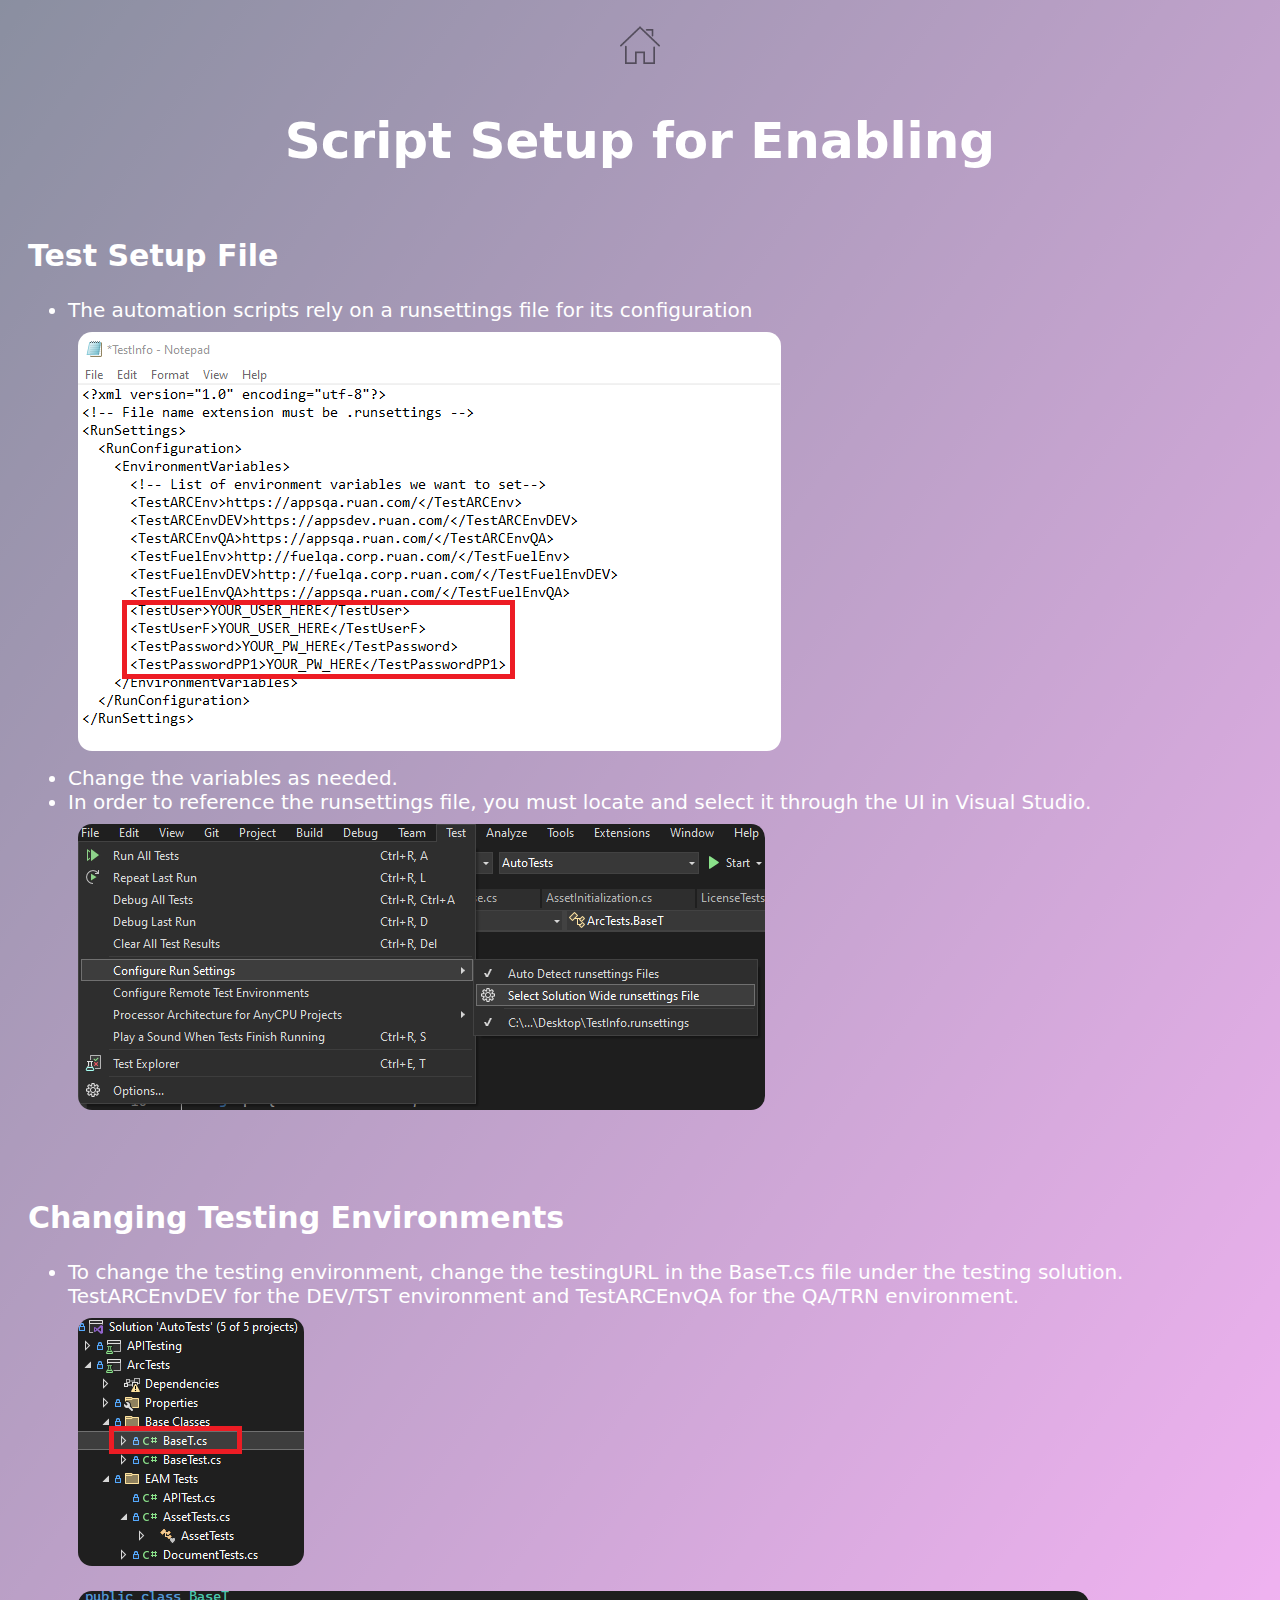
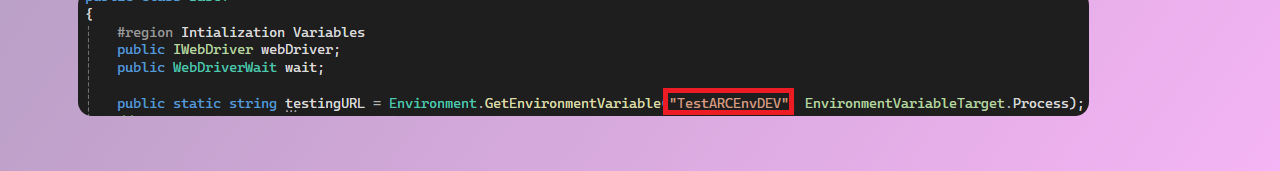
<file: Reference Guide/Setup-Enabling.html>
<!DOCTYPE html>
<html lang="en">
<head>
    <title class="main-title">Script Setup</title>
    <link rel="stylesheet" href="styles-general-enabling.css">
</head>
<body>
    <div class="main-header">
        <nav>
            <a class="navigation" href="Reference.html"><img class="home-icon"src="home_icon.png"></a>
          </nav>

        <h1>Script Setup for Enabling</h1>
    </div>

    <div class="section-blocks">
        <h2 class="general-page-tile">Test Setup File</h2>
    
        <ul class="list-ordered">
            <li class="bullet-points">The automation scripts rely on a runsettings file for its configuration</li>
            <div class="image-container">
                <img class="sd-img" src="RunFile.png">
            </div>
            <li class="bullet-points">Change the variables as needed.</li>
            <li class="bullet-points">In order to reference the runsettings file, you must locate and select it through the UI in Visual Studio.</li>
            <div class="image-container">
                <img class="sd-img" src="VSTestNav.png">
            </div>
    </div>

   <!------Changing Testing Environments------>
<div class="section-blocks">
    <h2 class="general-page-tile">Changing Testing Environments</h2>

    <ul class="list-ordered">
        <li class="bullet-points">To change the testing environment, change the testingURL in the BaseT.cs file under the testing solution. TestARCEnvDEV for the DEV/TST environment and TestARCEnvQA for the QA/TRN environment.</li>
        <div class="image-container">
            <img class="sd-img" src="Solution.png">
            <img class="sd-img" src="TestingURL.png">
        </div>
    </ul>
</div>



</script>
</div>
</stripe-buy-button>
</body>
</html>
</file>
<file: JS Practice/button.css>
:root{
    background-color: antiquewhite;
    --box-fontColor: antiquewhite;
    --box-fontSize: 1.5rem;
}

.container{
    display: block;
    text-align: center;
    font-family:'Lucida Sans', 'Lucida Sans Regular', 'Lucida Grande', 'Lucida Sans Unicode', Geneva, Verdana, sans-serif;
    color: slateblue;
}
.testB{
    transition: tranform .8s;
    color: salmon;
    width: 6rem;
    font-size: 1rem;
}
.testB:hover{
    transform: translateY(-.5rem);
    transition: all .4s;
}


.uno{
    transition: all .8s;
    text-align: center;
    margin: 4rem;
    border: red solid;
    background-color: red;
    padding: 5rem;
    width: 5rem;
    color: var(--box-fontColor);
    font-size: var(--box-fontSize);
}

.dos{
    transition: all .8s;
    text-align: center;
    margin: 4rem;
    background-color: blue;
    padding: 5rem;
    width: 5rem;
    color: var(--box-fontColor);
    font-size: var(--box-fontSize);
}

.uno:hover{
    transform: scale(1.2);
    transition: all .4s;
}

.dos:hover{
    transform: scale(1.2);
    transition: all .4s;
}

.result{
    transition: all .8s;
    text-align: center;
    align-items: center;
    margin: 4rem;
    background-color: black;
    padding: 5rem;
    width: 5rem;
    color: var(--box-fontColor);
    font-size: var(--box-fontSize);
}

.result:hover{
    transform: scale(1.2);
    transition: all .4s;
}

.purple{
    transition: all .8s;
    text-align: center;
    margin: 4rem;
    background-color: purple;
    padding: 5rem;
    width: 5rem;
    color: var(--box-fontColor);
    font-size: var(--box-fontSize);
}

.container2{
    display: flex;
    justify-content: center;
    flex-direction: column;
    align-items: center;
}
</file>
<file: styles-general-enabling.css>
body{
        font-family:system-ui, -apple-system, BlinkMacSystemFont, 'Segoe UI', Roboto, Oxygen, Ubuntu, Cantarell, 'Open Sans', 'Helvetica Neue', sans-serif;
        color:white;
        background-color: rgba(255,255,255,0.4);
        background-image: linear-gradient(to bottom right, #3c4461, violet);
        background-size: 100%;
        background-blend-mode: lighten;
        font-size: 20px;
    }

    .section-blocks{
        margin: 10px;
        padding: 10px;
    }

    .sub-bullet-point-mod{
        font-weight: 700;
    }

    .sd-img{
        display: block;
        margin: auto 0;
        border-radius: 1.5rem;
        padding: 10px;
    }

    .main-header{
        text-align: center;
        width: 100%;
        margin: auto;
        padding: 10;
        font-size: 25px;
    }

    .arrow {
        width: 120px;
    }
    
    .line {
        margin-top: 14px;
        width: 90px;
        background: blue;
        height: 10px;
        float: left;
    }
    
    .point {
        width: 0;
        height: 0;
        border-top: 20px solid transparent;
        border-bottom: 20px solid transparent;
        border-left: 30px solid blue;
        float: right;
    }
    
    ul{
        color: white;
    }
</file>
<file: styles.css>
body{
    font-family:system-ui, -apple-system, BlinkMacSystemFont, 'Segoe UI', Roboto, Oxygen, Ubuntu, Cantarell, 'Open Sans', 'Helvetica Neue', sans-serif;
    color:white;
    background-color: rgba(255,255,255,0.4);
    background-image: url("backdrop.jpg");
    background-size: 100%;
    background-blend-mode: lighten;
}
.border-box{
    min-width: 400px;
    width: 30%;
    margin: auto;
    height: 1000px;
    border-radius: 50px;
    background-color: #3c4461;
    box-shadow: 0 0 3px 3px #3c4485;

}
.main-title-block{
    text-align: center;
    width: 100%;
    
}

.block-format{
    font-size: 20px;
    text-align: center;
    width: 55%;
    margin: 25px auto;
    border-radius: 25px;
    height: 220px;
    background-color: rgba(255,255,255,0.4);
    background-image: linear-gradient(to bottom right, violet, #3c4461);
    background-size: 100%;
    background-blend-mode: lighten;
    display: flex;
    align-items: center;
    justify-content: center;
    flex-direction: column;
    box-shadow: 0 0 2px 2px whitesmoke;
    
}

.parent-root{
    font-size: 30px;
    font-weight: 500;
    float: top;
    border: solid;
    border-radius: 25px;
    padding-left: 10px;
    padding-right: 10px;
    background-color: rgba(255,255,255,0.4);
    background-image: linear-gradient(to bottom right, #7954A1, #3c4485);
    background-size: 100%;
    background-blend-mode: lighten;
    width: 150px;
}

.child-root{
    margin: auto;
    color: whitesmoke;
    font-weight: 600;
    transition: transform .8s;
}
a:visited, a:link{
    text-decoration: none;
    color: whitesmoke;
}

legend[class="child-root"]:hover{
    transform: scale(1.2);
    transition: transform .4s;
}

.main-title{
    color: whitesmoke;
    padding: 30px;
}

img{
    width: 200px;
    height: 400px;
}

fieldset{
    border: 0;
}

@keyframes bounce{
    0%{
        transform: translateY(0);
    }
    50%{
        transform: translateY(-10px);
    }
    100%{
        transform: translateY(0);
    }

}

@keyframes fadeIn {
    from{
       opacity: 0;
    }
    to{
        opacity: 1;
    }
}
</file>
<file: Reference Guide/styles-api-enabling.css>
body{
    font-family:system-ui, -apple-system, BlinkMacSystemFont, 'Segoe UI', Roboto, Oxygen, Ubuntu, Cantarell, 'Open Sans', 'Helvetica Neue', sans-serif;
    color:white;
    background-color: rgba(255,255,255,0.4);
    background-image: linear-gradient(to bottom right, #3c4461, violet);
    background-size: 100%;
    background-blend-mode: lighten;
    font-size: 20px;
}

.section-blocks{
    margin: 10px;
    padding: 10px;
}

.sub-bullet-point-mod{
    font-weight: 700;
}

.sd-img{
    display: block;
    margin: auto 0;
    padding: 10px;
}

.main-header{
    text-align: center;
    width: 100%;
    margin: auto;
    padding: 10;
    font-size: 25px;
}
.header-title{
    margin-top: 10px;
}
.arrow {
    width: 120px;
}

.line {
    margin-top: 14px;
    width: 90px;
    background: blue;
    height: 10px;
    float: left;
}

.point {
    width: 0;
    height: 0;
    border-top: 20px solid transparent;
    border-bottom: 20px solid transparent;
    border-left: 30px solid blue;
    float: right;
}

ul{
    color: white;
}

.navigation{
    font-size: 60px;
    width: 1px;
    display: inline;
}

a{
    text-decoration: none;
    color: whitesmoke;
}

.home-icon{
width: 40px;
height: 40px;
opacity: .5;
transition: 1.2s;
}

img[class="home-icon"]:hover{
filter: brightness(0) invert(1);
transform: scale(1.2);
transition: 1.2s;
opacity: 1;
}


.ex-img{
    display: block;
    margin: auto 0;
}

.ex-img-first{
    display: block;
    margin: auto 0;
    padding-bottom: 10px;
}
.ex-bullet-points{
    padding: 30px 0;
}
</file>
<file: Reference Guide/styles-general-enabling.css>
body{
        font-family:system-ui, -apple-system, BlinkMacSystemFont, 'Segoe UI', Roboto, Oxygen, Ubuntu, Cantarell, 'Open Sans', 'Helvetica Neue', sans-serif;
        color:white;
        background-color: rgba(255,255,255,0.4);
        background-image: linear-gradient(to bottom right, #3c4461, violet);
        background-size: 100%;
        background-blend-mode: lighten;
        font-size: 20px;
    }

    .section-blocks{
        margin: 10px;
        padding: 10px;
    }

    .sub-bullet-point-mod{
        font-weight: 700;
    }

    .sd-img{
        display: inline-block;
        margin: auto 0;
        border-radius: 1.5rem;
        padding: 10px;
    }

    .main-header{
        text-align: center;
        width: 100%;
        margin: auto;
        padding: 10;
        font-size: 25px;
    }

    .arrow {
        width: 120px;
    }
    
    .line {
        margin-top: 14px;
        width: 90px;
        background: blue;
        height: 10px;
        float: left;
    }
    
    .point {
        width: 0;
        height: 0;
        border-top: 20px solid transparent;
        border-bottom: 20px solid transparent;
        border-left: 30px solid blue;
        float: right;
    }
    
    ul{
        color: white;
    }
    
    .home-icon{
        width: 40px;
        height: 40px;
        opacity: .5;
        transition: 1.2s;
        }
        
        img[class="home-icon"]:hover{
        filter: brightness(0) invert(1);
        transform: scale(1.2);
        transition: 1.2s;
        opacity: 1;
        }

        .navigation{
            font-size: 60px;
            width: 1px;
            display: inline;
        }
.buy-button{
    text-align: center;
}
</file>
<file: Reference Guide/styles.css>
body{
    font-family:system-ui, -apple-system, BlinkMacSystemFont, 'Segoe UI', Roboto, Oxygen, Ubuntu, Cantarell, 'Open Sans', 'Helvetica Neue', sans-serif;
    color:white;
    background-color: rgba(255,255,255,0.4);
    background-image: url("backdrop.jpg");
    background-size: 100%;
    background-blend-mode: lighten;
}
.border-box{
    min-width: 400px;
    width: 30%;
    margin: auto;
    height: 1000px;
    border-radius: 50px;
    background-color: #3c4461;
    box-shadow: 0 0 3px 3px #3c4485;

}
.main-title-block{
    text-align: center;
    width: 100%;
    
}

.block-format{
    font-size: 20px;
    text-align: center;
    width: 55%;
    margin: 25px auto;
    border-radius: 25px;
    height: 220px;
    background-color: rgba(255,255,255,0.4);
    background-image: linear-gradient(to bottom right, violet, #3c4461);
    background-size: 100%;
    background-blend-mode: lighten;
    display: flex;
    align-items: center;
    justify-content: center;
    flex-direction: column;
    box-shadow: 0 0 2px 2px whitesmoke;
    
}

.parent-root{
    font-size: 30px;
    font-weight: 500;
    float: top;
    border: solid;
    border-radius: 25px;
    padding-left: 10px;
    padding-right: 10px;
    background-color: rgba(255,255,255,0.4);
    background-image: linear-gradient(to bottom right, #7954A1, #3c4485);
    background-size: 100%;
    background-blend-mode: lighten;
    width: 150px;
}

.child-root{
    margin: auto;
    color: whitesmoke;
    font-weight: 600;
    transition: transform .8s;
}
a:visited, a:link{
    text-decoration: none;
    color: whitesmoke;
}

legend[class="child-root"]:hover{
    transform: scale(1.2);
    transition: transform .4s;
}

.main-title{
    color: whitesmoke;
    padding: 30px;
}

img{
    width: 200px;
    height: 400px;
}

fieldset{
    border: 0;
}

@keyframes bounce{
    0%{
        transform: translateY(0);
    }
    50%{
        transform: translateY(-10px);
    }
    100%{
        transform: translateY(0);
    }

}

@keyframes fadeIn {
    from{
       opacity: 0;
    }
    to{
        opacity: 1;
    }
}
</file>
